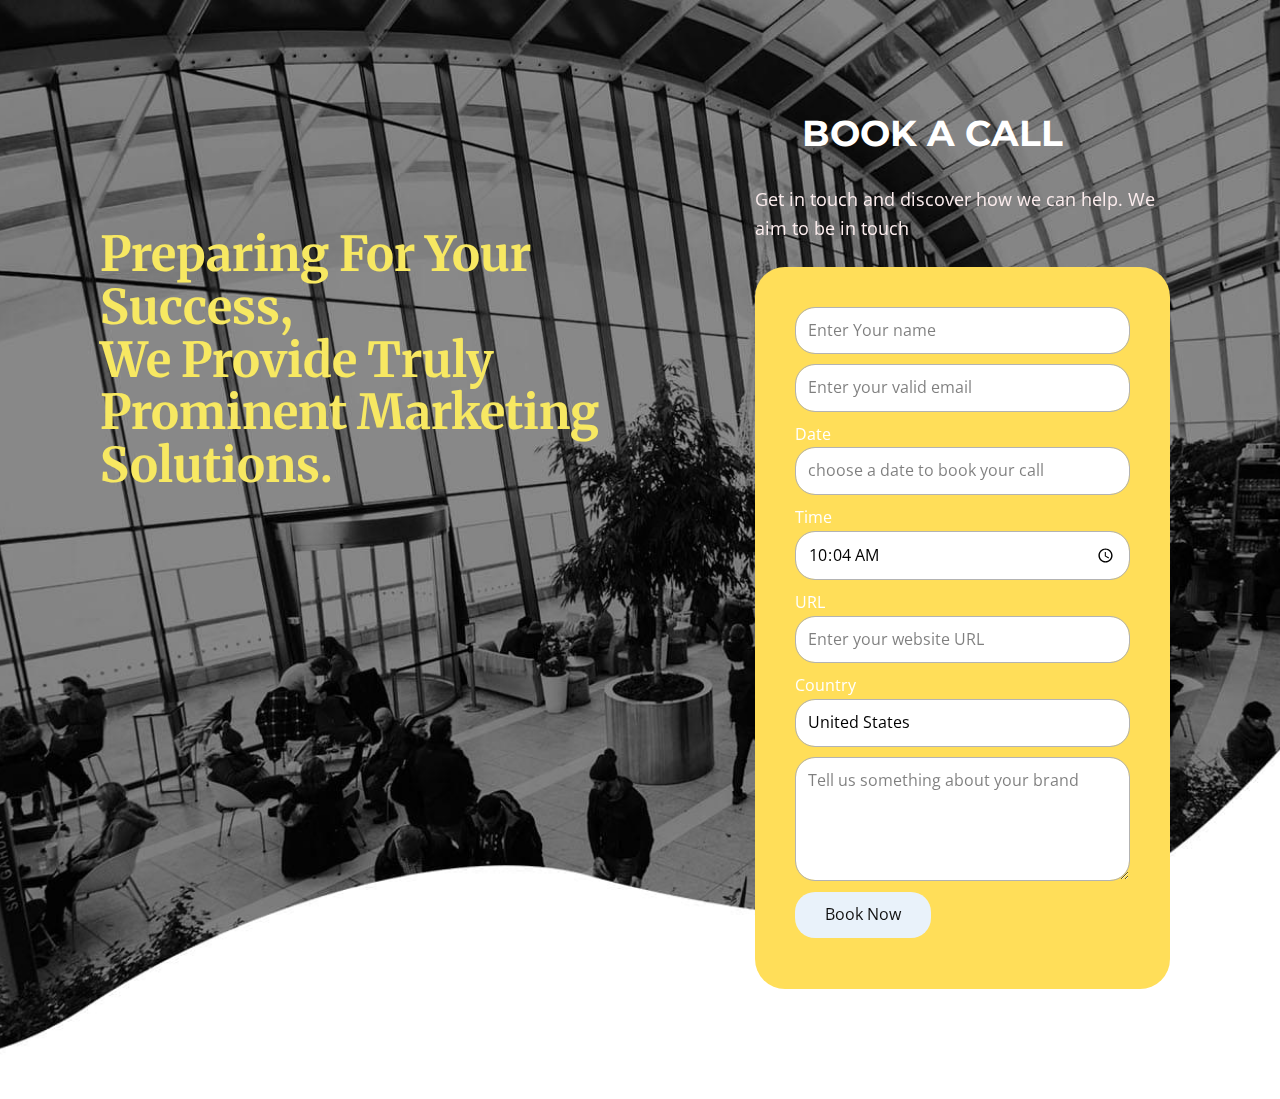
<file: contact.html>
<!DOCTYPE html>
<html style="font-size: 16px;" lang="en"><head>
    <meta name="viewport" content="width=device-width, initial-scale=1.0">
    <meta charset="utf-8">
    <meta name="keywords" content="​Building digital products &amp;amp; brands., ​Work with tools you already use, ​We invest in the world’s potential, ​Trusted by over 600 million users and 10,000 teams, ​Designed for business teams like yours, Facts &amp;amp; Questions, Contact Us">
    <meta name="description" content="">
    <title>Book a call</title>
    <link rel="stylesheet" href="nicepage.css" media="screen">
<link rel="stylesheet" href="Page-1.css" media="screen">
    <script class="u-script" type="text/javascript" src="jquery.js" defer=""></script>
    <script class="u-script" type="text/javascript" src="nicepage.js" defer=""></script>
    <meta name="generator" content="Nicepage 6.8.9, nicepage.com">
    <meta name="referrer" content="origin">
    <link id="u-theme-google-font" rel="stylesheet" href="https://fonts.googleapis.com/css?family=Roboto:100,100i,300,300i,400,400i,500,500i,700,700i,900,900i|Open+Sans:300,300i,400,400i,500,500i,600,600i,700,700i,800,800i">
    <link id="u-page-google-font" rel="stylesheet" href="https://fonts.googleapis.com/css?family=Oswald:200,300,400,500,600,700|Playfair+Display:400,400i,500,500i,600,600i,700,700i,800,800i,900,900i|PT+Sans:400,400i,700,700i|Open+Sans:300,300i,400,400i,500,500i,600,600i,700,700i,800,800i|Montserrat:100,100i,200,200i,300,300i,400,400i,500,500i,600,600i,700,700i,800,800i,900,900i|Merriweather:300,300i,400,400i,700,700i,900,900i">
    
    <style>
      #newcl{
        background-color: #FFDE59;
      }
      #chotu{
        
      }
    </style>
    
    
    <script type="application/ld+json">{
		"@context": "http://schema.org",
		"@type": "Organization",
		"name": "Site2"
}</script>
    <meta name="theme-color" content="#478ac9">
    <meta property="og:title" content="Page 1">
    <meta property="og:description" content="">
    <meta property="og:type" content="website">
  <script>
    function gdprConfirmed() {
        return true;
    }
    function dynamicLoadScript(src) {
        var script = document.createElement('script');
        script.src = src && typeof src === 'string' ? src : 'https://www.google.com/recaptcha/api.js?render=6Le8gcUpAAAAADTWBfpNMIfV6GhfGfUPG9gF7yDv';
        script.async = true;
        document.body.appendChild(script);
        script.onload = function() {
            let event = new CustomEvent("recaptchaLoaded");
            document.dispatchEvent(event);
        };
    }
    document.addEventListener('DOMContentLoaded', function () {
        var confirmButton = document.querySelector('.u-cookies-consent .u-button-confirm');
        if (confirmButton) {
            confirmButton.onclick = dynamicLoadScript;
        }
    });
    </script>
    <script>
        document.addEventListener("DOMContentLoaded", function(){
            if (!gdprConfirmed()) {
                return;
            }
            dynamicLoadScript();
        });
    </script>
    <script>
        document.addEventListener("recaptchaLoaded", function() {
            if (!gdprConfirmed()) {
                return;
            }
            (function (grecaptcha, sitekey, actions) {
                var recaptcha = {
                    execute: function (action, submitFormCb) {
                        try {
                            grecaptcha.execute(
                                sitekey,
                                {action: action}
                            ).then(function (token) {
                                var forms = document.getElementsByTagName('form');

                                for (var i = 0; i < forms.length; i++) {
                                    var fields = forms[i].getElementsByTagName('input');

                                    for (var j = 0; j < fields.length; j++) {
                                        var field = fields[j];

                                        if ('recaptchaResponse' === field.getAttribute('name')) {
                                            field.setAttribute('value', token);
                                            break;
                                        }
                                    }
                                }
                                submitFormCb();
                            });
                        } catch (e) {
                            var formError = document.querySelector('.u-form-send-error');

                            if (formError) {
                                formError.innerText = 'Site Owner Error: ' + e.message.replace(/:[\s\S]*/, '');
                                formError.style.display = 'block';
                            }
                        }
                    },

                    executeContact: function (submitFormCb) {
                        recaptcha.execute(actions['contact'], submitFormCb);
                    }
                };

                window.recaptchaObject = recaptcha;
            })(
                grecaptcha,
                
                '6Le8gcUpAAAAADTWBfpNMIfV6GhfGfUPG9gF7yDv',
                {'contact': 'contact'}
            );
        });
    </script>
<meta data-intl-tel-input-cdn-path="intlTelInput/"></head>
  <body data-path-to-root="./" data-include-products="false" class="u-body u-xl-mode" data-lang="en">
    <section class="u-clearfix u-image u-section-2" id="carousel_d46c" data-image-width="1600" data-image-height="1067">
      <div class="u-clearfix u-sheet u-sheet-1">
        <h3 class="u-custom-font u-font-montserrat u-text u-text-body-alt-color u-text-1">BOOK A CALL </h3>
        <div class="data-layout-selected u-clearfix u-expanded-width u-layout-wrap u-layout-wrap-1">
          <div class="u-layout">
            <div class="u-layout-row">
              <div class="u-container-style u-layout-cell u-size-35 u-layout-cell-1">
                <div class="u-container-layout u-container-layout-1">
                  <h2 class="u-custom-font u-font-merriweather u-text u-text-custom-color-3 u-text-2" data-animation-name="slideIn" data-animation-duration="2000" data-animation-direction="Left"> Preparing For Your Success,<br>We Provide Truly Prominent Marketing Solutions.
                  </h2>
                </div>
              </div>
              <div class="u-align-left u-container-style u-layout-cell u-size-25 u-layout-cell-2" data-animation-name="zoomIn" data-animation-duration="1750" data-animation-direction="">
                <div class="u-container-layout u-container-layout-2">
                  <p class="u-text u-text-default u-text-palette-2-light-3 u-text-3" id="choto"> Get in touch and discover how we can help. We aim to be in touch</p>
                  <div class="u-form u-palette-1-base u-radius-30 u-form-1" id="newcl">
                    <form action="https://forms.nicepagesrv.com/v2/form/process" class="u-clearfix u-form-spacing-10 u-form-vertical u-inner-form" source="email" name="form" style="padding: 40px;">
                      <div class="u-form-group">
                        <label for="name-2137" class="u-form-control-hidden u-label"></label>
                        <input type="text" placeholder="Enter Your name " id="name-2137" name="name" class="u-input u-input-rectangle u-radius-20" required="required">
                      </div>
                      <div class="u-form-email u-form-group">
                        <label for="email-2137" class="u-form-control-hidden u-label"></label>
                        <input type="email" placeholder="Enter your valid email" id="email-2137" name="email" class="u-input u-input-rectangle u-radius-20" required="required">
                      </div>
                      <div class="u-form-date u-form-group u-form-group-3">
                        <label for="date-9aaf" class="u-label">Date</label>
                        <input type="text" placeholder="choose a date to book your call" id="date-9aaf" name="date" class="u-input u-input-rectangle u-radius u-input-3" required="" data-date-format="mm/dd/yyyy">
                      </div>
                      <div class="u-form-group u-form-time u-form-group-4">
                        <label for="time-adb2" class="u-label">Time</label>
                        <input type="time" id="time-adb2" name="time" class="u-input u-input-rectangle u-radius u-input-4">
                      </div>
                      <div class="u-form-group u-form-url u-form-group-5">
                        <label for="url-6e7e" class="u-label">URL</label>
                        <input type="url" pattern="^((https?|ftp)://)?[^\s/$.?#]*\.[^\s]*$" placeholder="Enter your website URL" id="url-6e7e" name="url" class="u-input u-input-rectangle u-radius u-input-5" required="">
                      </div>
                      <div class="u-form-country u-form-group u-form-group-6">
                        <label for="country-d71c" class="u-label">Country</label>
                        <div class="u-form-select-wrapper">
                          <select id="country-d71c" name="country" class="u-input u-input-rectangle u-radius u-input-6" required="required" data-country-code="us">
                            <option value="United States">United States</option>
                          </select>
                          <svg class="u-caret u-caret-svg" version="1.1" id="Layer_1" xmlns="http://www.w3.org/2000/svg" xmlns:xlink="http://www.w3.org/1999/xlink" x="0px" y="0px" width="16px" height="16px" viewBox="0 0 16 16" style="fill:currentColor;" xml:space="preserve"><polygon class="st0" points="8,12 2,4 14,4 "></polygon></svg>
                        </div>
                      </div>
                      <div class="u-form-group u-form-message">
                        <label for="message-2137" class="u-form-control-hidden u-label"></label>
                        <textarea placeholder="Tell us something about your brand" rows="4" cols="50" id="message-2137" name="message" class="u-input u-input-rectangle u-radius-20" required=""></textarea>
                      </div>
                      <div class="u-align-left u-form-group u-form-submit">
                        <a href="#" class="u-border-none u-btn u-btn-round u-btn-submit u-button-style u-palette-1-light-3 u-radius-20 u-btn-1">Book Now </a>
                        <input type="submit" value="submit" class="u-form-control-hidden">
                      </div>
                      <div class="u-form-send-message u-form-send-success">Thank you! Your call has been booked</div>
                      <div class="u-form-send-error u-form-send-message">Error Try again</div>
                      <input type="hidden" value="" name="recaptchaResponse">
                      <input type="hidden" name="formServices" value="62ffa33d-063d-99c2-ad19-de6d2da60f8a">
                      <input type="hidden" name="siteKey" value="6Le8gcUpAAAAADTWBfpNMIfV6GhfGfUPG9gF7yDv">
                    </form>
                  </div>
                </div>
              </div>
            </div>
          </div>
        </div>
      </div>
    </section>
  
</body></html>
</file>
